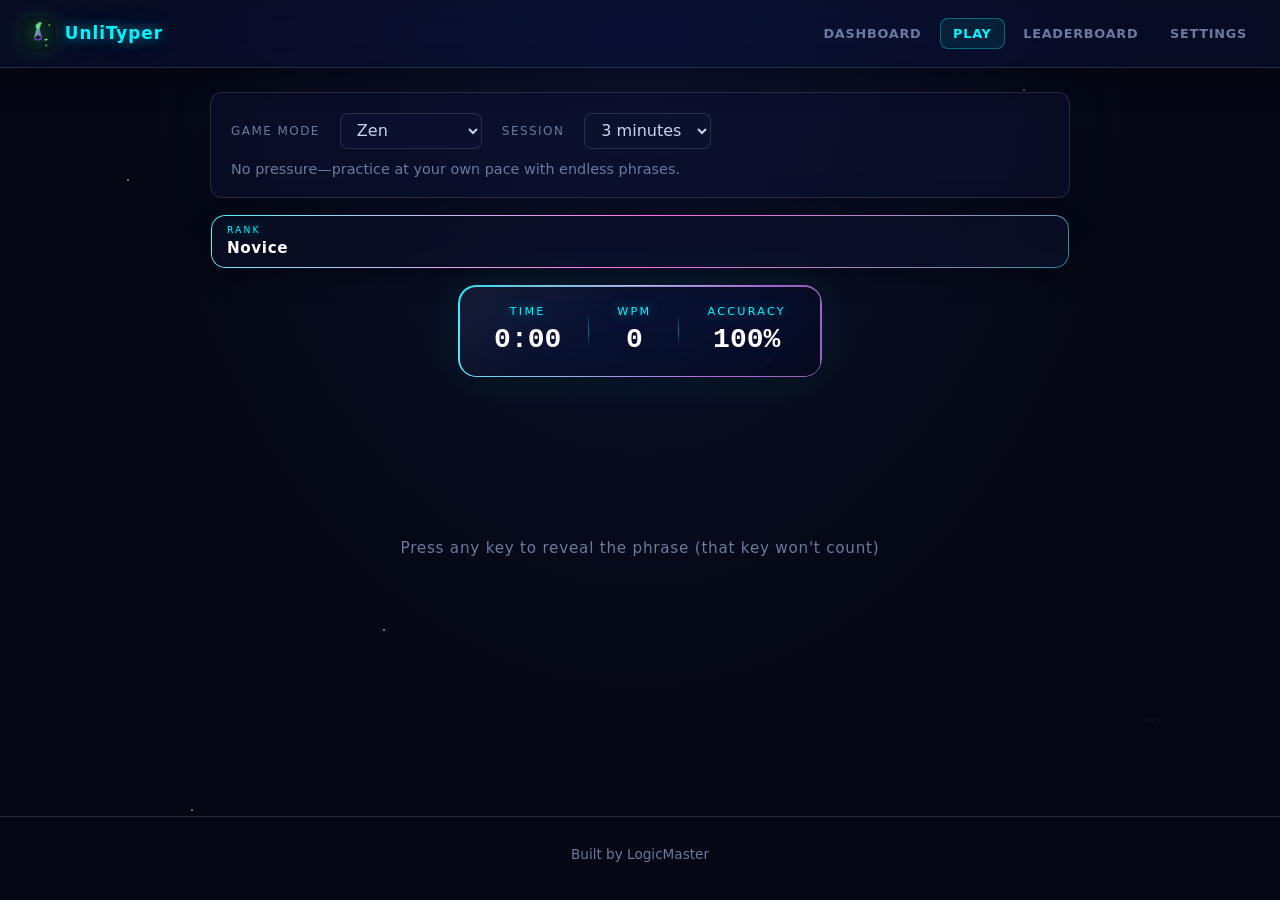
<file: index.html>
<!DOCTYPE html>
<html lang="en" data-theme="dark">
<head>
  <meta charset="UTF-8" />
  <meta name="viewport" content="width=device-width, initial-scale=1.0" />
  <title>UnliTyper — Space Typing Adventure</title>
  <link id="dynamic-favicon" rel="icon" type="image/png" href="[data-uri]" />
  <meta name="google-site-verification" content="ZrtquKBVeTjjGzs7zIXYzwcQSQgVrAJojNQrX85fUXg" />
  <script async src="https://pagead2.googlesyndication.com/pagead/js/adsbygoogle.js?client=ca-pub-7245596470967703"
     crossorigin="anonymous"></script>
  <link
    rel="stylesheet"
    href="https://cdnjs.cloudflare.com/ajax/libs/animate.css/4.1.1/animate.min.css"
    referrerpolicy="no-referrer"
  />
  <link rel="stylesheet" href="css/styles.css" />
</head>
<body>
  <div class="stars" aria-hidden="true"></div>

  <header class="topnav" id="topnav">
    <a class="topnav__brand" href="#" data-nav="dashboard">
      <span class="topnav__logo" id="brand-logo" aria-hidden="true"></span>
      <span class="topnav__brand-text" data-i18n="brand">UnliTyper</span>
    </a>

    <button
      type="button"
      class="topnav__toggle"
      id="nav-toggle"
      aria-expanded="false"
      aria-controls="topnav-menu"
      aria-label="Toggle menu"
    >
      <span></span><span></span><span></span>
    </button>

    <nav class="topnav__menu" id="topnav-menu" aria-label="Main navigation">
      <button type="button" class="topnav__link animate__animated" data-nav="dashboard" data-i18n="nav.dashboard">
        Dashboard
      </button>
      <button type="button" class="topnav__link animate__animated" data-nav="play" data-i18n="nav.play">
        Play
      </button>
      <button type="button" class="topnav__link animate__animated" data-nav="leaderboard" data-i18n="nav.leaderboard">
        Leaderboard
      </button>
      <button type="button" class="topnav__link animate__animated" data-nav="settings" data-i18n="nav.settings">
        Settings
      </button>
    </nav>
  </header>

  <main class="app-main">
    <!-- Dashboard -->
    <section class="view" id="view-dashboard" hidden>
      <div class="view__inner">
        <h1 class="view__title" data-i18n="dashboard.title">Command Dashboard</h1>
        <p class="view__lead" data-i18n="dashboard.lead">Your lifetime flight records across all missions.</p>

        <div class="dashboard-grid">
          <article class="glass-card dashboard-rank-card">
            <span class="glass-card__label" data-i18n="dashboard.rank">Current Rank</span>
            <p class="dashboard-rank" id="dashboard-rank-title">Novice</p>
            <p class="dashboard-rank-meta" id="dashboard-rank-meta"></p>
          </article>

          <article class="glass-card">
            <span class="glass-card__label" data-i18n="dashboard.bestWpm">Best WPM</span>
            <p class="stat-big" id="dashboard-best-wpm">0</p>
          </article>

          <article class="glass-card">
            <span class="glass-card__label" data-i18n="dashboard.accuracy">Lifetime Accuracy</span>
            <p class="stat-big" id="dashboard-accuracy">100%</p>
          </article>

          <article class="glass-card">
            <span class="glass-card__label" data-i18n="dashboard.words">Words Typed</span>
            <p class="stat-big" id="dashboard-words">0</p>
          </article>

          <article class="glass-card">
            <span class="glass-card__label" data-i18n="dashboard.time">Time Played</span>
            <p class="stat-big" id="dashboard-time">0s</p>
          </article>

          <article class="glass-card glass-card--wide">
            <span class="glass-card__label" data-i18n="dashboard.wpmGraph">WPM History</span>
            <canvas id="wpm-chart" class="wpm-chart" width="800" height="220" aria-label="WPM history chart"></canvas>
            <p class="chart-empty" id="wpm-chart-empty" hidden data-i18n="dashboard.noData">
              Complete a mission to see your WPM trend.
            </p>
          </article>
        </div>
      </div>
    </section>

    <!-- Play -->
    <section class="view view--active" id="view-play">
      <div class="view__inner view__inner--play">
        <div class="play-toolbar glass-card">
          <label class="play-toolbar__label" for="game-mode" data-i18n="play.mode">Game Mode</label>
          <select id="game-mode" class="play-toolbar__select">
            <option value="zen" data-i18n="play.zen">Zen</option>
            <option value="timeAttack" data-i18n="play.timeAttack">Time Attack</option>
            <option value="survival" data-i18n="play.survival">Survival</option>
          </select>
          <label class="play-toolbar__label" for="session-duration" data-i18n="play.duration">Session</label>
          <select id="session-duration" class="play-toolbar__select">
            <option value="1" data-i18n="play.duration1">1 minute</option>
            <option value="2" data-i18n="play.duration2">2 minutes</option>
            <option value="3" selected data-i18n="play.duration3">3 minutes</option>
            <option value="4" data-i18n="play.duration4">4 minutes</option>
            <option value="5" data-i18n="play.duration5">5 minutes</option>
          </select>
          <p class="play-toolbar__desc" id="mode-description"></p>
          <div class="play-toolbar__extra" id="mode-extra" hidden>
            <span data-i18n="play.lives">Lives</span>
            <strong id="survival-lives">3</strong>
          </div>
        </div>

        <div class="player-rank player-rank--play" id="player-rank" data-rank="novice" tabindex="0">
          <span class="player-rank__label" data-i18n="play.rank">Rank</span>
          <span class="player-rank__title" id="player-rank-title">Novice</span>
        </div>

        <div class="game-shell" id="game-shell">
          <header class="hud">
            <div class="hud-panel" aria-label="Live stats">
              <div class="hud__stat">
                <span class="hud__label" id="timer-label" data-i18n="hud.time">Time</span>
                <span class="hud__value" id="timer">0:00</span>
              </div>
              <div class="hud__stat">
                <span class="hud__label" data-i18n="hud.wpm">WPM</span>
                <span class="hud__value" id="wpm">0</span>
              </div>
              <div class="hud__stat">
                <span class="hud__label" data-i18n="hud.accuracy">Accuracy</span>
                <span class="hud__value" id="live-accuracy">100%</span>
              </div>
            </div>
          </header>

          <section class="playfield" id="playfield" aria-label="Typing area">
            <p class="playfield__hint" id="start-hint" data-i18n="play.hint">Press any key to launch mission</p>
            <p class="playfield__hint playfield__hint--next" id="phrase-next-hint" hidden data-i18n="play.nextPhrase">
              Next phrase loading…
            </p>
            <div class="target-text pulse" id="target-text" aria-live="polite" aria-atomic="true"></div>
            <input
              type="text"
              class="hidden-input"
              id="hidden-input"
              tabindex="0"
              autocomplete="off"
              autocorrect="off"
              autocapitalize="off"
              spellcheck="false"
              aria-label="Typing input"
            />
          </section>

          <div class="combo-badge" id="combo-badge" hidden aria-live="assertive">
            <span data-i18n="play.combo">Combo</span>
            <span id="combo-count">x10</span>
          </div>
        </div>
      </div>

      <aside class="game-over" id="game-over" hidden aria-labelledby="game-over-title">
        <div class="game-over__panel glass-card">
          <h2 class="game-over__title" id="game-over-title" data-i18n="gameover.title">Mission Complete</h2>
          <p class="game-over__subtitle" data-i18n="gameover.subtitle">Transmission logged. Here are your stats:</p>
          <dl class="game-over__stats">
            <div>
              <dt data-i18n="hud.wpm">WPM</dt>
              <dd id="final-wpm">0</dd>
            </div>
            <div>
              <dt data-i18n="hud.accuracy">Accuracy</dt>
              <dd id="final-accuracy">0%</dd>
            </div>
            <div>
              <dt data-i18n="hud.time">Time</dt>
              <dd id="final-time">0:00</dd>
            </div>
          </dl>
          <button type="button" class="btn-primary" id="btn-restart" data-i18n="gameover.restart">Play Again</button>
          <button type="button" class="btn-ghost" id="btn-dashboard" data-i18n="gameover.dashboard">View Dashboard</button>
        </div>
      </aside>
    </section>

    <!-- Leaderboard -->
    <section class="view" id="view-leaderboard" hidden>
      <div class="view__inner">
        <h1 class="view__title" data-i18n="leaderboard.title">Galactic Leaderboard</h1>
        <p class="view__lead" data-i18n="leaderboard.lead">Top scores stored on this device (mock pilots included).</p>
        <div class="glass-card leaderboard-wrap">
          <table class="leaderboard-table">
            <thead>
              <tr>
                <th>#</th>
                <th data-i18n="leaderboard.pilot">Pilot</th>
                <th data-i18n="hud.wpm">WPM</th>
                <th data-i18n="hud.accuracy">Accuracy</th>
                <th data-i18n="play.mode">Mode</th>
              </tr>
            </thead>
            <tbody id="leaderboard-body"></tbody>
          </table>
        </div>
      </div>
    </section>

    <!-- Settings -->
    <section class="view" id="view-settings" hidden>
      <div class="view__inner view__inner--narrow">
        <h1 class="view__title" data-i18n="settings.title">Settings</h1>

        <form class="settings-form glass-card" id="settings-form">
          <div class="settings-row">
            <label for="setting-theme" data-i18n="settings.theme">Theme</label>
            <select id="setting-theme" name="theme">
              <option value="dark" data-i18n="settings.themeDark">Dark</option>
              <option value="light" data-i18n="settings.themeLight">Light</option>
              <option value="neon" data-i18n="settings.themeNeon">Neon</option>
              <option value="forest" data-i18n="settings.themeForest">Forest</option>
            </select>
          </div>

          <div class="settings-row">
            <label for="setting-language" data-i18n="settings.language">Language</label>
            <select id="setting-language" name="language">
              <option value="en">English</option>
            </select>
          </div>

          <div class="settings-row settings-row--toggle">
            <span data-i18n="settings.sound">Sound Effects</span>
            <label class="toggle">
              <input type="checkbox" id="setting-sound" name="sound" checked />
              <span class="toggle__slider"></span>
            </label>
          </div>
        </form>

        <article class="glass-card about-card">
          <h2 class="about-card__title" data-i18n="settings.about">About UnliTyper</h2>
          <p data-i18n="settings.aboutText">
            UnliTyper is a space-themed typing trainer built to sharpen speed, accuracy, and focus—one phrase at a time.
          </p>
          <p data-i18n="settings.contact">Questions or collaboration? Reach out anytime.</p>
        </article>
      </div>
    </section>
  </main>

  <footer class="app-footer">
    <p data-i18n="footer.credit">Built by LogicMaster</p>
  </footer>

  <script src="js/favicon.js" defer></script>
  <script src="js/logo.js" defer></script>
  <script src="js/i18n.js" defer></script>
  <script src="js/settings.js" defer></script>
  <script src="js/particles.js" defer></script>
  <script src="js/profile.js" defer></script>
  <script src="js/leaderboard.js" defer></script>
  <script src="js/dashboard.js" defer></script>
  <script src="js/game.js" defer></script>
  <script src="js/app.js" defer></script>
</body>
</html>
</file>
<file: css/styles.css>
/* ==========================================================================
   UnliTyper — Space / Adventure aesthetic
   ========================================================================== */

:root,
[data-theme="dark"] {
  --nav-height: 4.25rem;
  --bg-deep: #050814;
  --bg-nebula: #0c1230;
  --bg-glass: rgba(12, 18, 48, 0.55);
  --accent: #00f5ff;
  --neon-cyan: #00f5ff;
  --neon-magenta: #ff2bd6;
  --neon-green: #39ff14;
  --neon-red: #ff3355;
  --text-dim: #6b7a9e;
  --text-pending: #c8d4f0;
  --surface-border: rgba(255, 255, 255, 0.12);
  --surface-soft: rgba(255, 255, 255, 0.06);
  --strong-contrast: #ffffff;
  --glow-cyan: 0 0 12px rgba(0, 245, 255, 0.55), 0 0 32px rgba(0, 245, 255, 0.25);
  --glow-green: 0 0 10px rgba(57, 255, 20, 0.6);
  --glow-red: 0 0 10px rgba(255, 51, 85, 0.7);
  --font-display: "Segoe UI", system-ui, sans-serif;
  --font-mono: "Cascadia Code", "Consolas", "Courier New", monospace;
}

[data-theme="light"] {
  --bg-deep: #dde7f7;
  --bg-nebula: #f7faff;
  --bg-glass: rgba(255, 255, 255, 0.9);
  --accent: #0b61c8;
  --neon-cyan: #0b61c8;
  --neon-magenta: #8f3bc2;
  --neon-green: #2b8f52;
  --neon-red: #cb2b4f;
  --text-dim: #465471;
  --text-pending: #101a30;
  --surface-border: rgba(16, 26, 48, 0.2);
  --surface-soft: rgba(11, 97, 200, 0.08);
  --strong-contrast: #101a30;
  --glow-cyan: 0 0 10px rgba(11, 97, 200, 0.2);
}

[data-theme="neon"] {
  --bg-deep: #0a0014;
  --bg-nebula: #1a0033;
  --bg-glass: rgba(40, 0, 80, 0.55);
  --accent: #ff2bd6;
  --neon-cyan: #00f5ff;
  --neon-magenta: #ff2bd6;
  --surface-border: rgba(255, 255, 255, 0.14);
  --surface-soft: rgba(255, 43, 214, 0.12);
  --strong-contrast: #ffffff;
  --glow-cyan: 0 0 20px rgba(255, 43, 214, 0.65);
}

[data-theme="forest"] {
  --bg-deep: #041208;
  --bg-nebula: #0a2412;
  --bg-glass: rgba(8, 40, 20, 0.55);
  --accent: #5cff8f;
  --neon-cyan: #5cff8f;
  --neon-green: #5cff8f;
  --neon-magenta: #b8ff6a;
  --text-pending: #d4f5dc;
  --surface-border: rgba(212, 245, 220, 0.2);
  --surface-soft: rgba(92, 255, 143, 0.12);
  --strong-contrast: #ecfff1;
  --glow-cyan: 0 0 14px rgba(92, 255, 143, 0.45);
}

*,
*::before,
*::after {
  box-sizing: border-box;
}

html,
body {
  margin: 0;
  min-height: 100%;
}

body {
  font-family: var(--font-display);
  color: var(--text-pending);
  background: radial-gradient(ellipse at 50% 0%, var(--bg-nebula) 0%, var(--bg-deep) 55%);
  overflow-x: hidden;
  padding-top: var(--nav-height);
  min-height: 100vh;
  display: flex;
  flex-direction: column;
}

/* Starfield background */
.stars {
  position: fixed;
  inset: 0;
  pointer-events: none;
  background-image:
    radial-gradient(1px 1px at 10% 20%, #fff 50%, transparent 100%),
    radial-gradient(1px 1px at 80% 10%, rgba(255, 255, 255, 0.8) 50%, transparent 100%),
    radial-gradient(1.5px 1.5px at 30% 70%, rgba(0, 245, 255, 0.9) 50%, transparent 100%),
    radial-gradient(1px 1px at 60% 40%, #fff 50%, transparent 100%),
    radial-gradient(1px 1px at 90% 80%, rgba(255, 43, 214, 0.7) 50%, transparent 100%),
    radial-gradient(1px 1px at 15% 90%, #fff 50%, transparent 100%);
  background-size: 100% 100%;
  opacity: 0.65;
  animation: drift 120s linear infinite;
}

@keyframes drift {
  from { transform: translateY(0); }
  to { transform: translateY(-40px); }
}

/* ==========================================================================
   Top navigation (glassmorphism, sticky)
   ========================================================================== */

.topnav {
  position: fixed;
  top: 0;
  left: 0;
  right: 0;
  z-index: 100;
  height: var(--nav-height);
  display: flex;
  align-items: center;
  justify-content: space-between;
  gap: 1rem;
  padding: 0 1.25rem;
  background: var(--bg-glass);
  backdrop-filter: blur(14px) saturate(140%);
  -webkit-backdrop-filter: blur(14px) saturate(140%);
  border-bottom: 1px solid var(--surface-border);
  box-shadow: 0 8px 32px rgba(0, 0, 0, 0.35);
}

.topnav__brand {
  display: inline-flex;
  align-items: center;
  gap: 0.55rem;
  font-weight: 800;
  font-size: 1.05rem;
  letter-spacing: 0.06em;
  text-decoration: none;
  color: var(--accent);
  text-shadow: var(--glow-cyan);
  white-space: nowrap;
}

.topnav__logo {
  display: flex;
  flex-shrink: 0;
  line-height: 0;
  filter: drop-shadow(0 0 8px color-mix(in srgb, var(--logo-accent, var(--accent)) 55%, transparent));
}

.brand-logo__svg {
  display: block;
  border-radius: 10px;
  animation: logo-float 4s ease-in-out infinite;
}

@keyframes logo-float {
  0%, 100% { transform: translateY(0); }
  50% { transform: translateY(-2px); }
}

.topnav__brand-text {
  line-height: 1;
}

.topnav__menu {
  display: flex;
  align-items: center;
  gap: 0.35rem;
  flex-wrap: wrap;
  justify-content: flex-end;
}

.topnav__link {
  cursor: pointer;
  font: inherit;
  font-size: 0.8rem;
  font-weight: 600;
  letter-spacing: 0.06em;
  text-transform: uppercase;
  color: var(--text-dim);
  background: transparent;
  border: 1px solid transparent;
  border-radius: 8px;
  padding: 0.45rem 0.75rem;
  transition: color 0.2s, background 0.2s, border-color 0.2s;
}

.topnav__link:hover,
.topnav__link:focus-visible {
  color: var(--strong-contrast);
  background: var(--surface-soft);
  border-color: var(--surface-border);
  outline: none;
}

.topnav__link--active {
  color: var(--accent);
  border-color: rgba(0, 245, 255, 0.35);
  background: rgba(0, 245, 255, 0.08);
}

.topnav__toggle {
  display: none;
  flex-direction: column;
  justify-content: center;
  gap: 5px;
  width: 2.25rem;
  height: 2.25rem;
  padding: 0;
  border: 1px solid rgba(255, 255, 255, 0.15);
  border-radius: 8px;
  background: rgba(0, 0, 0, 0.2);
  cursor: pointer;
}

.topnav__toggle span {
  display: block;
  height: 2px;
  margin: 0 6px;
  background: var(--accent);
  border-radius: 2px;
}

@media (max-width: 720px) {
  .topnav__toggle {
    display: flex;
  }

  .topnav__menu {
    position: absolute;
    top: var(--nav-height);
    left: 0;
    right: 0;
    flex-direction: column;
    align-items: stretch;
    padding: 0.75rem;
    background: var(--bg-glass);
    backdrop-filter: blur(16px);
    border-bottom: 1px solid rgba(255, 255, 255, 0.08);
    display: none;
  }

  .topnav__menu--open {
    display: flex;
  }

  .topnav__link {
    width: 100%;
    text-align: left;
  }
}

/* ==========================================================================
   App views & shared cards
   ========================================================================== */

.app-main {
  flex: 1;
  width: 100%;
}

.view[hidden] {
  display: none !important;
}

.view__inner {
  max-width: 1000px;
  margin: 0 auto;
  padding: 1.5rem 1.25rem 2rem;
}

.view__inner--narrow {
  max-width: 560px;
}

.view__inner--play {
  max-width: 900px;
}

.view__title {
  margin: 0 0 0.35rem;
  font-size: clamp(1.5rem, 4vw, 2rem);
  color: var(--accent);
  text-shadow: var(--glow-cyan);
}

.view__lead {
  margin: 0 0 1.5rem;
  color: var(--text-dim);
}

.glass-card {
  background: var(--bg-glass);
  backdrop-filter: blur(12px);
  border: 1px solid var(--surface-border);
  border-radius: 12px;
  padding: 1.25rem;
  box-shadow: 0 12px 40px rgba(0, 0, 0, 0.25);
}

.dashboard-grid {
  display: grid;
  grid-template-columns: repeat(auto-fill, minmax(160px, 1fr));
  gap: 1rem;
}

.glass-card--wide {
  grid-column: 1 / -1;
}

.glass-card__label {
  display: block;
  font-size: 0.65rem;
  letter-spacing: 0.18em;
  text-transform: uppercase;
  color: var(--text-dim);
  margin-bottom: 0.35rem;
}

.stat-big,
.dashboard-rank {
  margin: 0;
  font-family: var(--font-mono);
  font-size: 1.75rem;
  font-weight: 700;
  color: var(--text-pending);
}

.dashboard-rank-meta {
  margin: 0.5rem 0 0;
  font-size: 0.85rem;
  color: var(--text-dim);
}

.wpm-chart {
  width: 100%;
  height: 220px;
  display: block;
  margin-top: 0.5rem;
}

.chart-empty {
  margin: 0.5rem 0 0;
  font-size: 0.9rem;
  color: var(--text-dim);
}

.play-toolbar {
  margin-bottom: 1rem;
  display: flex;
  flex-wrap: wrap;
  align-items: center;
  gap: 0.75rem 1.25rem;
}

.play-toolbar__label {
  font-size: 0.75rem;
  letter-spacing: 0.12em;
  text-transform: uppercase;
  color: var(--text-dim);
}

.play-toolbar__select {
  font: inherit;
  padding: 0.4rem 0.75rem;
  border-radius: 8px;
  border: 1px solid var(--surface-border);
  background: rgba(12, 18, 48, 0.85);
  color: var(--text-pending);
  cursor: pointer;
  pointer-events: auto;
  position: relative;
  z-index: 2;
}

[data-theme="light"] .play-toolbar__select {
  background: rgba(255, 255, 255, 0.95);
  color: var(--text-pending);
}

[data-theme="neon"] .play-toolbar__select {
  background: rgba(40, 0, 80, 0.85);
  color: var(--text-pending);
}

[data-theme="forest"] .play-toolbar__select {
  background: rgba(8, 40, 20, 0.85);
  color: var(--text-pending);
}

.play-toolbar__desc {
  flex: 1 1 100%;
  margin: 0;
  font-size: 0.9rem;
  color: var(--text-dim);
}

.play-toolbar__extra {
  font-size: 0.9rem;
  color: var(--neon-red);
}

.settings-form .settings-row,
.about-card {
  margin-bottom: 1rem;
}

.settings-row {
  display: flex;
  flex-wrap: wrap;
  align-items: center;
  justify-content: space-between;
  gap: 0.75rem;
  margin-bottom: 1rem;
}

.settings-row select {
  font: inherit;
  padding: 0.4rem 0.75rem;
  border-radius: 8px;
  border: 1px solid var(--surface-border);
  background: rgba(12, 18, 48, 0.85);
  color: var(--text-pending);
  min-width: 10rem;
}

[data-theme="light"] .settings-row select {
  background: rgba(255, 255, 255, 0.95);
  color: var(--text-pending);
}

[data-theme="neon"] .settings-row select {
  background: rgba(40, 0, 80, 0.85);
  color: var(--text-pending);
}

[data-theme="forest"] .settings-row select {
  background: rgba(8, 40, 20, 0.85);
  color: var(--text-pending);
}

.toggle {
  position: relative;
  width: 48px;
  height: 26px;
  display: inline-block;
}

.toggle input {
  opacity: 0;
  width: 0;
  height: 0;
}

.toggle__slider {
  position: absolute;
  inset: 0;
  background: rgba(255, 255, 255, 0.15);
  border-radius: 999px;
  cursor: pointer;
  transition: background 0.2s;
}

.toggle__slider::before {
  content: "";
  position: absolute;
  width: 20px;
  height: 20px;
  left: 3px;
  top: 3px;
  background: #fff;
  border-radius: 50%;
  transition: transform 0.2s;
}

.toggle input:checked + .toggle__slider {
  background: var(--accent);
}

.toggle input:checked + .toggle__slider::before {
  transform: translateX(22px);
}

.about-card__title {
  margin: 0 0 0.75rem;
  font-size: 1.1rem;
  color: var(--accent);
}

.leaderboard-wrap {
  overflow-x: auto;
}

.leaderboard-table {
  width: 100%;
  border-collapse: collapse;
  font-size: 0.95rem;
}

.leaderboard-table th,
.leaderboard-table td {
  padding: 0.65rem 0.75rem;
  text-align: left;
  border-bottom: 1px solid var(--surface-border);
}

.leaderboard-table th {
  font-size: 0.65rem;
  letter-spacing: 0.12em;
  text-transform: uppercase;
  color: var(--text-dim);
}

.leaderboard-row--you td {
  color: var(--accent);
  font-weight: 600;
}

.app-footer {
  text-align: center;
  padding: 1rem 1.25rem 1.5rem;
  font-size: 0.85rem;
  color: var(--text-dim);
  border-top: 1px solid var(--surface-border);
}

.app-footer a {
  color: var(--accent);
  font-weight: 600;
}

.btn-primary,
.btn-ghost {
  cursor: pointer;
  font: inherit;
  font-weight: 600;
  letter-spacing: 0.05em;
  text-transform: uppercase;
  padding: 0.75rem 1.5rem;
  border-radius: 8px;
  margin: 0.25rem;
}

.btn-primary {
  color: var(--bg-deep);
  background: linear-gradient(90deg, var(--accent), #7bfff5);
  border: none;
  box-shadow: var(--glow-cyan);
}

.btn-ghost {
  color: var(--accent);
  background: transparent;
  border: 1px solid var(--surface-border);
}

/* Personal-best WPM pulse (pairs with canvas burst) */
.hud__value.wpm-record {
  animation: wpm-record-pulse 0.85s ease-out;
  color: #ffe566;
  text-shadow: 0 0 16px rgba(255, 229, 102, 0.85);
}

@keyframes wpm-record-pulse {
  0% { transform: scale(1); }
  35% { transform: scale(1.35); }
  100% { transform: scale(1); }
}

/* ==========================================================================
   Player rank badge (top-left corner)
   ========================================================================== */

.player-rank--play {
  display: inline-flex;
  margin-bottom: 1rem;
}

.player-rank {
  position: relative;
  z-index: 5;
  display: flex;
  flex-direction: column;
  align-items: flex-start;
  gap: 0.2rem;
  padding: 0.6rem 1rem 0.72rem;
  background: linear-gradient(155deg, color-mix(in srgb, var(--bg-glass) 88%, black), var(--bg-glass));
  border: 1px solid transparent;
  border-radius: 14px;
  background-clip: padding-box;
  box-shadow: 0 10px 24px rgba(0, 0, 0, 0.28), inset 0 1px 0 rgba(255, 255, 255, 0.12);
  cursor: help;
  transition: transform 0.25s ease, box-shadow 0.25s ease;
}

.player-rank::before {
  content: "";
  position: absolute;
  inset: 0;
  padding: 1px;
  border-radius: 14px;
  background: linear-gradient(
    130deg,
    color-mix(in srgb, var(--accent) 80%, white),
    color-mix(in srgb, var(--neon-magenta, var(--accent)) 70%, white),
    color-mix(in srgb, var(--accent) 55%, transparent)
  );
  -webkit-mask: linear-gradient(#fff 0 0) content-box, linear-gradient(#fff 0 0);
  mask: linear-gradient(#fff 0 0) content-box, linear-gradient(#fff 0 0);
  -webkit-mask-composite: xor;
  mask-composite: exclude;
  pointer-events: none;
}

.player-rank.rank-up {
  animation: rank-up 0.7s ease-out;
}

@keyframes rank-up {
  0% { transform: scale(1); filter: brightness(1); }
  40% { transform: scale(1.08); filter: brightness(1.35); }
  100% { transform: scale(1); filter: brightness(1); }
}

.player-rank__label {
  font-size: 0.58rem;
  letter-spacing: 0.22em;
  text-transform: uppercase;
  color: var(--neon-cyan);
  text-shadow: var(--glow-cyan);
}

.player-rank__title {
  font-size: 0.95rem;
  font-weight: 800;
  letter-spacing: 0.04em;
  color: var(--strong-contrast);
  line-height: 1.2;
}

.player-rank[data-rank="apprentice"] .player-rank__title {
  color: #b8f0ff;
}

.player-rank[data-rank="cadet"] .player-rank__title {
  color: #7ee8ff;
}

.player-rank[data-rank="pilot"] .player-rank__title {
  color: #ffe566;
  text-shadow: 0 0 10px rgba(255, 229, 102, 0.5);
}

.player-rank[data-rank="commander"] .player-rank__title {
  color: #ff9cf5;
  text-shadow: 0 0 10px rgba(255, 43, 214, 0.45);
}

.player-rank[data-rank="wizard"] {
  border-color: rgba(255, 43, 214, 0.55);
  box-shadow:
    inset 0 1px 0 rgba(255, 200, 255, 0.15),
    3px 4px 0 rgba(80, 0, 100, 0.85),
    0 0 24px rgba(255, 43, 214, 0.35);
}

.player-rank[data-rank="wizard"] .player-rank__title {
  color: #fff;
  text-shadow: 0 0 12px rgba(255, 43, 214, 0.8);
}

/* ==========================================================================
   Layout
   ========================================================================== */

.game-shell {
  position: relative;
  z-index: 1;
  margin: 0 auto;
  padding: 0 0 2rem;
  min-height: 50vh;
  display: flex;
  flex-direction: column;
}

.hud {
  display: flex;
  justify-content: center;
  margin-bottom: 2.5rem;
}

/* Stats capsule — glass + gradient border (replaces chunky 3D box) */
.hud-panel {
  position: relative;
  display: flex;
  justify-content: center;
  align-items: stretch;
  gap: 0;
  flex-wrap: wrap;
  padding: 1.1rem 0.5rem 1.25rem;
  border-radius: 18px;
  isolation: isolate;
  background: linear-gradient(
    145deg,
    rgba(255, 255, 255, 0.07) 0%,
    rgba(255, 255, 255, 0.02) 40%,
    rgba(0, 0, 0, 0.15) 100%
  );
  backdrop-filter: blur(18px) saturate(160%);
  -webkit-backdrop-filter: blur(18px) saturate(160%);
  box-shadow:
    0 4px 24px rgba(0, 0, 0, 0.35),
    0 0 48px color-mix(in srgb, var(--accent) 12%, transparent),
    inset 0 1px 0 rgba(255, 255, 255, 0.12),
    inset 0 -1px 0 rgba(0, 0, 0, 0.2);
}

/* Animated gradient ring */
.hud-panel::before {
  content: "";
  position: absolute;
  inset: 0;
  border-radius: 18px;
  padding: 1.5px;
  background: linear-gradient(
    120deg,
    var(--accent),
    color-mix(in srgb, var(--neon-magenta, var(--accent)) 70%, var(--accent)),
    rgba(255, 255, 255, 0.35),
    var(--accent)
  );
  background-size: 220% 220%;
  animation: hud-border-shift 8s ease infinite;
  -webkit-mask:
    linear-gradient(#fff 0 0) content-box,
    linear-gradient(#fff 0 0);
  mask:
    linear-gradient(#fff 0 0) content-box,
    linear-gradient(#fff 0 0);
  -webkit-mask-composite: xor;
  mask-composite: exclude;
  pointer-events: none;
  z-index: -1;
}

/* Soft top highlight */
.hud-panel::after {
  content: "";
  position: absolute;
  top: 0;
  left: 12%;
  right: 12%;
  height: 1px;
  border-radius: 18px;
  background: linear-gradient(
    90deg,
    transparent,
    rgba(255, 255, 255, 0.45),
    transparent
  );
  pointer-events: none;
}

@keyframes hud-border-shift {
  0%, 100% { background-position: 0% 50%; }
  50% { background-position: 100% 50%; }
}

.hud__stat {
  position: relative;
  z-index: 1;
  text-align: center;
  min-width: 5.5rem;
  padding: 0.15rem 1.75rem;
}

.hud__stat:not(:last-child)::after {
  content: "";
  position: absolute;
  right: 0;
  top: 18%;
  height: 64%;
  width: 1px;
  background: linear-gradient(
    180deg,
    transparent,
    color-mix(in srgb, var(--accent) 45%, transparent),
    transparent
  );
}

@media (max-width: 520px) {
  .hud-panel {
    padding: 1rem 0.25rem;
  }

  .hud__stat {
    min-width: 30%;
    padding: 0.5rem 1rem;
  }

  .hud__stat:not(:last-child)::after {
    display: none;
  }
}

.hud__label {
  display: block;
  font-size: 0.7rem;
  letter-spacing: 0.2em;
  text-transform: uppercase;
  color: var(--neon-cyan);
  text-shadow: var(--glow-cyan);
  margin-bottom: 0.35rem;
}

.hud__value {
  font-family: var(--font-mono);
  font-size: 1.75rem;
  font-weight: 700;
  color: var(--strong-contrast);
}

.playfield {
  position: relative;
  flex: 1;
  display: flex;
  flex-direction: column;
  align-items: center;
  justify-content: center;
  text-align: center;
  padding: 1rem;
  cursor: text;
}

.playfield__hint {
  margin: 0 0 1.5rem;
  font-size: 0.95rem;
  color: var(--text-dim);
  letter-spacing: 0.05em;
}

.playfield__hint[hidden] {
  display: none;
}

.playfield__hint--next {
  color: var(--neon-green);
  text-shadow: var(--glow-green);
  font-weight: 600;
  animation: hint-pulse 1.2s ease-in-out infinite;
}

@keyframes hint-pulse {
  0%, 100% { opacity: 1; }
  50% { opacity: 0.65; }
}

.target-text.phrase-complete {
  box-shadow: 0 0 24px rgba(57, 255, 20, 0.25);
  border-radius: 8px;
}

/* Target sentence — central display */
.target-text {
  font-family: var(--font-mono);
  font-size: clamp(1.15rem, 3.5vw, 1.65rem);
  line-height: 1.75;
  max-width: 42ch;
  word-break: break-word;
  color: var(--text-pending);
  text-shadow: 0 0 8px rgba(200, 212, 240, 0.15);
}

/* Subtle pulse on the prompt */
.target-text.pulse {
  animation: text-pulse 3s ease-in-out infinite;
}

@keyframes text-pulse {
  0%, 100% { opacity: 1; filter: brightness(1); }
  50% { opacity: 0.92; filter: brightness(1.08); }
}

/* Quick flash when advancing to the next phrase */
.target-text.phrase-advance {
  animation: phrase-advance 0.45s ease-out;
}

@keyframes phrase-advance {
  0% { opacity: 0.35; transform: scale(0.98); filter: brightness(1.4); }
  100% { opacity: 1; transform: scale(1); filter: brightness(1); }
}

/* Per-character feedback */
.char {
  transition: color 0.08s ease, text-shadow 0.08s ease;
}

.char--pending {
  color: var(--text-dim);
}

.char--current {
  color: var(--strong-contrast);
  text-decoration: underline;
  text-decoration-color: var(--neon-cyan);
  text-underline-offset: 4px;
  text-shadow: var(--glow-cyan);
}

.char--correct {
  color: var(--neon-green);
  text-shadow: var(--glow-green);
}

.char--incorrect {
  color: var(--neon-red);
  text-shadow: var(--glow-red);
}

.hidden-input {
  position: absolute;
  left: 50%;
  top: 45%;
  width: 2px;
  height: 2px;
  margin: 0;
  padding: 0;
  border: 0;
  opacity: 0.01;
  pointer-events: auto;
  z-index: 5;
  caret-color: transparent;
}

/* Screen shake on typo */
.game-shell.shake {
  animation: screen-shake 0.35s ease-out;
}

@keyframes screen-shake {
  0%, 100% { transform: translate(0, 0); }
  15% { transform: translate(-6px, 2px); }
  30% { transform: translate(5px, -3px); }
  45% { transform: translate(-4px, -2px); }
  60% { transform: translate(4px, 3px); }
  75% { transform: translate(-2px, 1px); }
}

/* Combo badge */
.combo-badge {
  position: fixed;
  top: calc(var(--nav-height) + 0.65rem);
  right: 1.25rem;
  padding: 0.5rem 1rem;
  font-weight: 800;
  font-size: 1rem;
  letter-spacing: 0.08em;
  text-transform: uppercase;
  color: #fff;
  background: linear-gradient(135deg, var(--neon-magenta), #7b2fff);
  border: 1px solid rgba(255, 255, 255, 0.35);
  border-radius: 999px;
  box-shadow: 0 0 20px rgba(255, 43, 214, 0.55);
  animation: combo-pop 0.4s ease-out;
  z-index: 10;
}

.combo-badge[hidden] {
  display: none;
}

@keyframes combo-pop {
  0% { transform: scale(0.6); opacity: 0; }
  70% { transform: scale(1.08); }
  100% { transform: scale(1); opacity: 1; }
}

/* ==========================================================================
   Game Over screen
   ========================================================================== */

.game-over {
  position: fixed;
  inset: 0;
  z-index: 20;
  display: flex;
  align-items: center;
  justify-content: center;
  background: rgba(5, 8, 20, 0.82);
  backdrop-filter: blur(6px);
}

.game-over[hidden] {
  display: none;
}

.game-over__panel {
  text-align: center;
  padding: 2.5rem 2rem;
  max-width: 420px;
  width: 90%;
  border: 1px solid rgba(0, 245, 255, 0.35);
  border-radius: 12px;
  background: linear-gradient(160deg, rgba(12, 18, 48, 0.95), rgba(5, 8, 20, 0.98));
  box-shadow: var(--glow-cyan), 0 24px 48px rgba(0, 0, 0, 0.5);
}

.game-over__title {
  margin: 0 0 0.5rem;
  font-size: 1.75rem;
  color: var(--neon-cyan);
  text-shadow: var(--glow-cyan);
}

.game-over__subtitle {
  margin: 0 0 1.75rem;
  color: var(--text-dim);
  font-size: 0.95rem;
}

.game-over__stats {
  display: grid;
  grid-template-columns: repeat(3, 1fr);
  gap: 1rem;
  margin: 0 0 2rem;
}

.game-over__stats dt {
  font-size: 0.65rem;
  letter-spacing: 0.15em;
  text-transform: uppercase;
  color: var(--text-dim);
  margin-bottom: 0.35rem;
}

.game-over__stats dd {
  margin: 0;
  font-family: var(--font-mono);
  font-size: 1.5rem;
  font-weight: 700;
  color: var(--strong-contrast);
}
</file>
